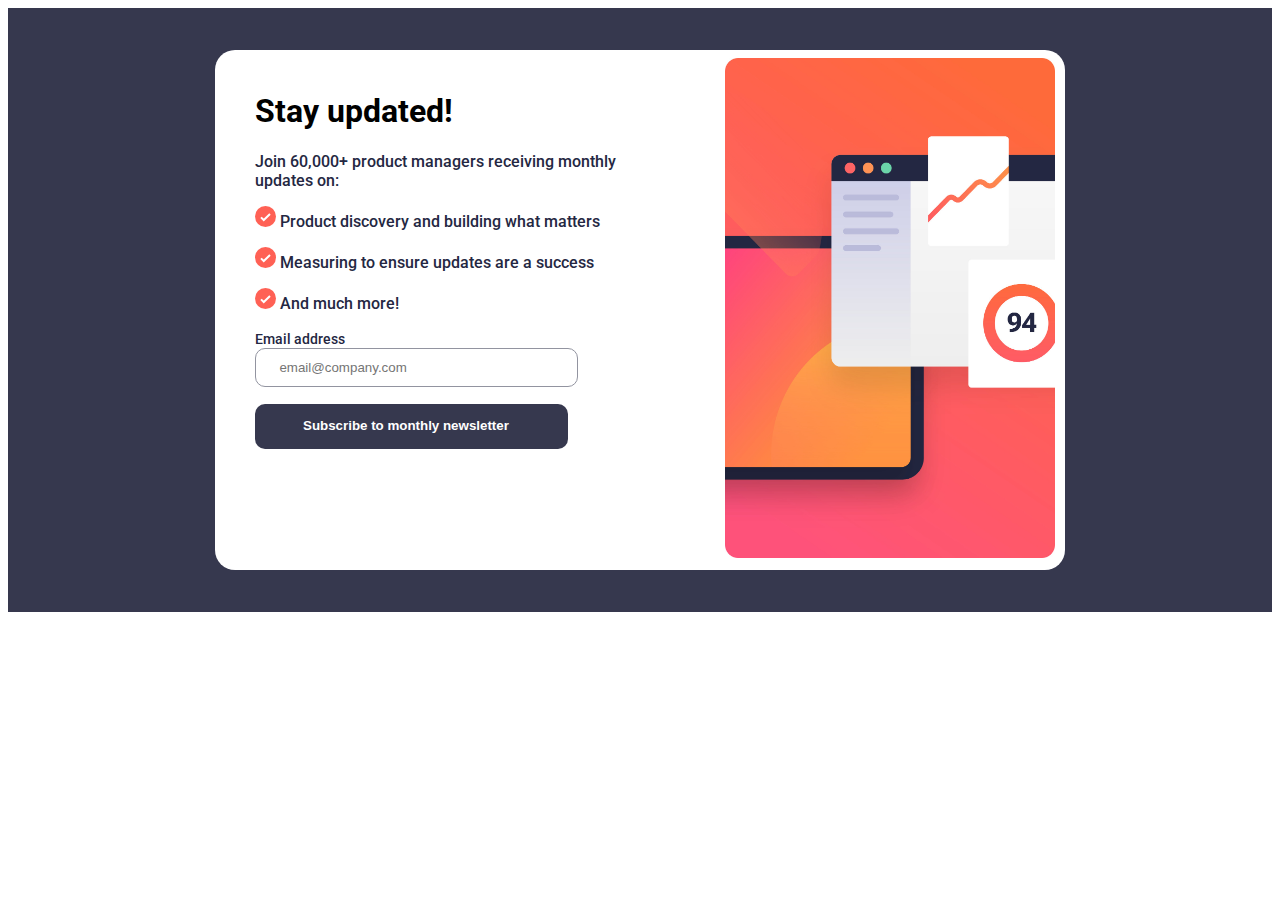
<file: index.html>
<!DOCTYPE html>
<html lang="en">
<head>
  <meta charset="UTF-8">
  <meta name="viewport" content="width=device-width, initial-scale=1.0"> <!-- displays site properly based on user's device -->

  <link rel="icon" type="image/png" sizes="32x32" href="./assets/images/favicon-32x32.png">
  
  <title>Frontend Mentor | Newsletter sign-up form with success message</title>
  <link rel="preconnect" href="https://fonts.googleapis.com">
  <link rel="preconnect" href="https://fonts.gstatic.com" crossorigin>
  <link href="https://fonts.googleapis.com/css2?family=DM+Sans:ital,opsz,wght@0,9..40,300;1,9..40,300&family=Figtree:ital,wght@0,300..900;1,300..900&family=Josefin+Sans:ital,wght@0,100..700;1,100..700&family=Roboto:ital,wght@0,100;0,300;0,400;0,500;0,700;0,900;1,100;1,300;1,400;1,500;1,700;1,900&display=swap" rel="stylesheet">
  <!-- Feel free to remove these styles or customise in your own stylesheet 👍 -->
  <style>
    .attribution { font-size: 11px; text-align: center; }
    .attribution a { color: hsl(228, 45%, 44%); }
  </style>
  <link rel="stylesheet" href="./styles1.css">
</head>


<body>
<div class="container">
  <div class="sign-up">
    <div class="left">
      
  <!-- Sign-up form start -->
<div class="left-text">
  <h1>  Stay updated!</h1>
  
    <p class="details">Join 60,000+ product managers receiving monthly updates on:</p>
  
  <p class="list-1"> 
    <svg xmlns="http://www.w3.org/2000/svg" width="21" height="21" viewBox="0 0 21 21"><g fill="none"><circle cx="10.5" cy="10.5" r="10.5" fill="#FF6155"/><path stroke="#FFF" stroke-width="2" d="M6 11.381 8.735 14 15 8"/></g></svg>
    Product discovery and building what matters</p>
  <p class="list-2">  
    <svg xmlns="http://www.w3.org/2000/svg" width="21" height="21" viewBox="0 0 21 21"><g fill="none"><circle cx="10.5" cy="10.5" r="10.5" fill="#FF6155"/><path stroke="#FFF" stroke-width="2" d="M6 11.381 8.735 14 15 8"/></g></svg>
    Measuring to ensure updates are a success</p>
  <p class="list-3">  
    <svg xmlns="http://www.w3.org/2000/svg" width="21" height="21" viewBox="0 0 21 21"><g fill="none"><circle cx="10.5" cy="10.5" r="10.5" fill="#FF6155"/><path stroke="#FFF" stroke-width="2" d="M6 11.381 8.735 14 15 8"/></g></svg>
    And much more!</p>
  
  <p class="email-add">  Email address   </p>
  <p class="email-error"> valid email required </p>
  <form action="email" id="email-frm">
  <label for="email"></label>
  <input type="email" class="place-holder" placeholder="  email@company.com">
  </form>
  <a href="./2index.html"><button class="button">Subscribe to monthly newsletter</button></a></div>
</div>
<div class="right">
  <img id="im3" src="./assets/images/illustration-sign-up-mobile (1).jpg" alt="mobile">
  <img  id="im2" src="./assets/images/illustration-sign-up-desktop (1).jpg" alt="desktop">
</div>
</div>
</div>
<script src="./index.js"></script>
</body>
</html>
</file>
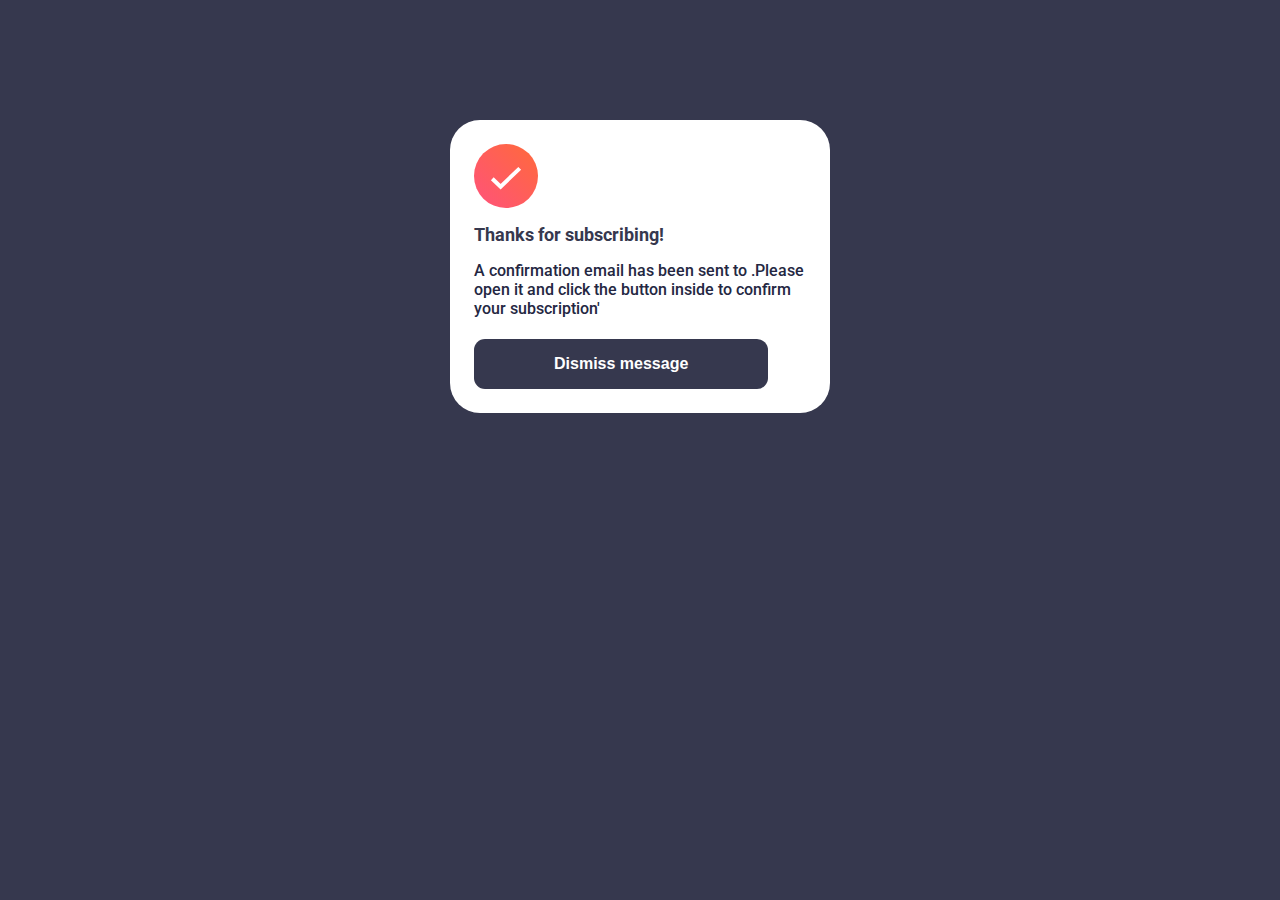
<file: 2index.html>
<!DOCTYPE html>
<html lang="en">
<head>
    <meta charset="UTF-8">
    <meta name="viewport" content="width=device-width, initial-scale=1.0">
    <title> sign-up form with success message</title>
    <link rel="preconnect" href="https://fonts.googleapis.com">
<link rel="preconnect" href="https://fonts.gstatic.com" crossorigin>
<link href="https://fonts.googleapis.com/css2?family=DM+Sans:ital,opsz,wght@0,9..40,300;1,9..40,300&family=Figtree:ital,wght@0,300..900;1,300..900&family=Josefin+Sans:ital,wght@0,100..700;1,100..700&family=Roboto:ital,wght@0,100;0,300;0,400;0,500;0,700;0,900;1,100;1,300;1,400;1,500;1,700;1,900&display=swap" rel="stylesheet">
<link rel="stylesheet" href="./2style.css">
</head>

<body>
     <!-- Sign-up form end -->
<div class="container-2">
    <div class="sucess-start">
<div class="text-align">
        
        <!-- Success message start -->
        <svg xmlns="http://www.w3.org/2000/svg" width="64" height="64" viewBox="0 0 64 64"><defs><linearGradient id="a" x1="100%" x2="0%" y1="0%" y2="100%"><stop offset="0%" stop-color="#FF6A3A"/><stop offset="100%" stop-color="#FF527B"/></linearGradient></defs><g fill="none"><circle cx="32" cy="32" r="32" fill="url(#a)"/><path stroke="#FFF" stroke-width="4" d="m18.286 34.686 8.334 7.98 19.094-18.285"/></g></svg>
        <h1>  Thanks for subscribing!</h1>
        
        <p class="sucess" >A confirmation email has been sent to  <span id="user-input"></span> .Please open it and click the button inside to confirm your subscription'</p>

<a href="./index.html"><button>  Dismiss message</button></a>
        
        
</div>
        
      </div>
</div>
  <!-- Success message end -->
   <script src="./2index.js"></script>
</body>
</html>
</file>
<file: styles1.css>
*{
    box-sizing: border-box;
}
body{
        font-family: "Roboto", sans-serif;
        font-weight: 500;
        font-style: normal;
}
.container{
    display: flex;
    justify-content: center;
    align-content: center;
    background-color:  hsl(235, 18%, 26%);
    padding: 2rem 9rem;
}
.sign-up{
background-color: white;
display: flex;
flex-direction: row;
border-radius: 20px;
margin: 10px 30px;
max-width: 850px;
height: 520px;
}
.left{
    max-width: 60%;
    padding: 1.3rem 2.5rem;
} 
.right{
    padding: .5rem 0;
}
#im2{
height: 500px;
width: 100%;
padding-right: .6rem;
display:block;
}
.email-add{
    margin-top: 39px;
    margin-bottom: 0;
    color:  hsl(234, 29%, 20%);
    font-size: 14px;
    display: inline;
}
.email-error{
 display: none;
 color:red;
 font-size: 14px;
 transform: translateX(120%);
 right: 20px;
 left: 0;
}
.left-text{
    max-width: 90%;
}
input{
    padding: .7rem 8rem .7rem 1rem;
    border-radius: 10px;
    border: 1px solid hsl(231, 7%, 60%);
}
input#input-email{
    background-color: hsl(4, 100%, 67%);
    border: 1px solid red;
    opacity: 40%;
}
button {
    margin-top: 17px;
    padding: .9rem 3.7rem 1rem 3rem; 
    border-radius: 10px;
    font-weight: bold;
    border: none;
    text-align: center;
    color: white;
    background-color: hsl(235, 18%, 26%);
    cursor: pointer;
    transition: 0.3s;
}
button:hover{
    background-color: hsl(4, 100%, 67%);
    transform: scale(1.1);
}
#im3{
    display: none;
}

p{
    color: hsl(234, 29%, 20%);
}


@media only screen and (max-width: 700px) {
    /* Styles for mobile devices */

    .container{
        background-color: white;
        padding: 0;
    }
    .sign-up{
        background-color: white;
        display: flex;
        flex-direction:column-reverse;
        max-height: 100vh;
        max-width: 100vh;
        margin: 0;
        padding: 0;
        }
#im2{
    display:none;
}
#im3{
    display: block;
}
.left{
    max-width: 100%;
    height: 50%;
    padding: 0;
} 
.left-text{
     max-width:100%;
     padding:1rem 1rem;
}
.email-add{
    margin-top:10px;
    margin-bottom: 10px;
    color:  hsl(231, 7%, 60%);
}

button {
    margin-top: 25px;
    padding: 1rem 3rem 1rem 3rem; 
    border-radius: 10px;
    font-weight: bold;
    border: none;
    text-align: center;
    color: white;
    background-color: hsl(235, 18%, 26%);
    width: 100%;
}
input{
    padding: .9rem 8rem .9rem .7rem;
    border-radius: 10px;
    border: 1px solid hsl(231, 7%, 60%);
    width: 100%;
}
.right img{
    display:block;
    max-width:100%;
    object-fit: cover;
    padding-right: 0;
}
body{
    margin:0;
    padding: 0;
}
.email-error{
    display:none;
    color:red;
    font-size: 14px;
    transform: translateX(100%);
    right: 20px;
    left: 0;
}

p{
    color: hsl(234, 29%, 20%);
}




}
</file>
<file: 2style.css>
*{
    box-sizing: border-box;
}
body{
 background-color:  hsl(235, 18%, 26%); 
 display: flex;
 justify-content: center;
 align-content: center;
 font-family: "Roboto", sans-serif;
 font-weight: 500;
 font-style: normal;
}

.container-2{
    display: flex;
    justify-content: center;
    align-content: center;

}
.sucess-start{
    justify-content: center;
    align-items: center;
    border-radius: 30px;
    max-width: 380px;
    max-height: 490px;
    background-color: white;
    margin-top: 7rem;
}
.sucess{
    color: hsl(234, 29%, 20%);
}

.text-align{
    padding: 1.5rem;
}
button {
    padding: 1rem 5rem 1rem 5rem; 
    border-radius: 11px;
    font-weight: bold;
    border: none;
    text-align: center;
    color: white;
    background-color: hsl(235, 18%, 26%);
    font-size: 16px;
    margin-top: 5px;
    cursor: pointer;
    transition: 0.3s;
}
button:hover{
    background-color: hsl(4, 100%, 67%);
    transform: scale(1.1);
}
h1{
    color:  hsl(235, 18%, 26%); 
    font-size: large;
    font-weight: 700;
}





@media only screen and (max-width: 700px) {
    /* Styles for mobile devices */

    .container{
        background-color: white;
    }
    body{
        background-color:white; 
        height: 100vh;
    }

p{
    color: hsl(234, 29%, 20%);
}

button {
    padding: 1rem 4.8rem 1rem 4.8rem; 
    border-radius: 11px;
    border: none;
    text-align: center;
    color: white;
    background-color: hsl(235, 18%, 26%);
    font-size: 17px;
    margin-top: 250px;
    cursor: pointer;
    transition: 0.3s;
    width: 100%;
}
h1{
    color:  hsl(235, 18%, 26%); 
    font-size: 40px;
    font-weight: 700;
}

.text-align{
    padding:0;
}

}
</file>
